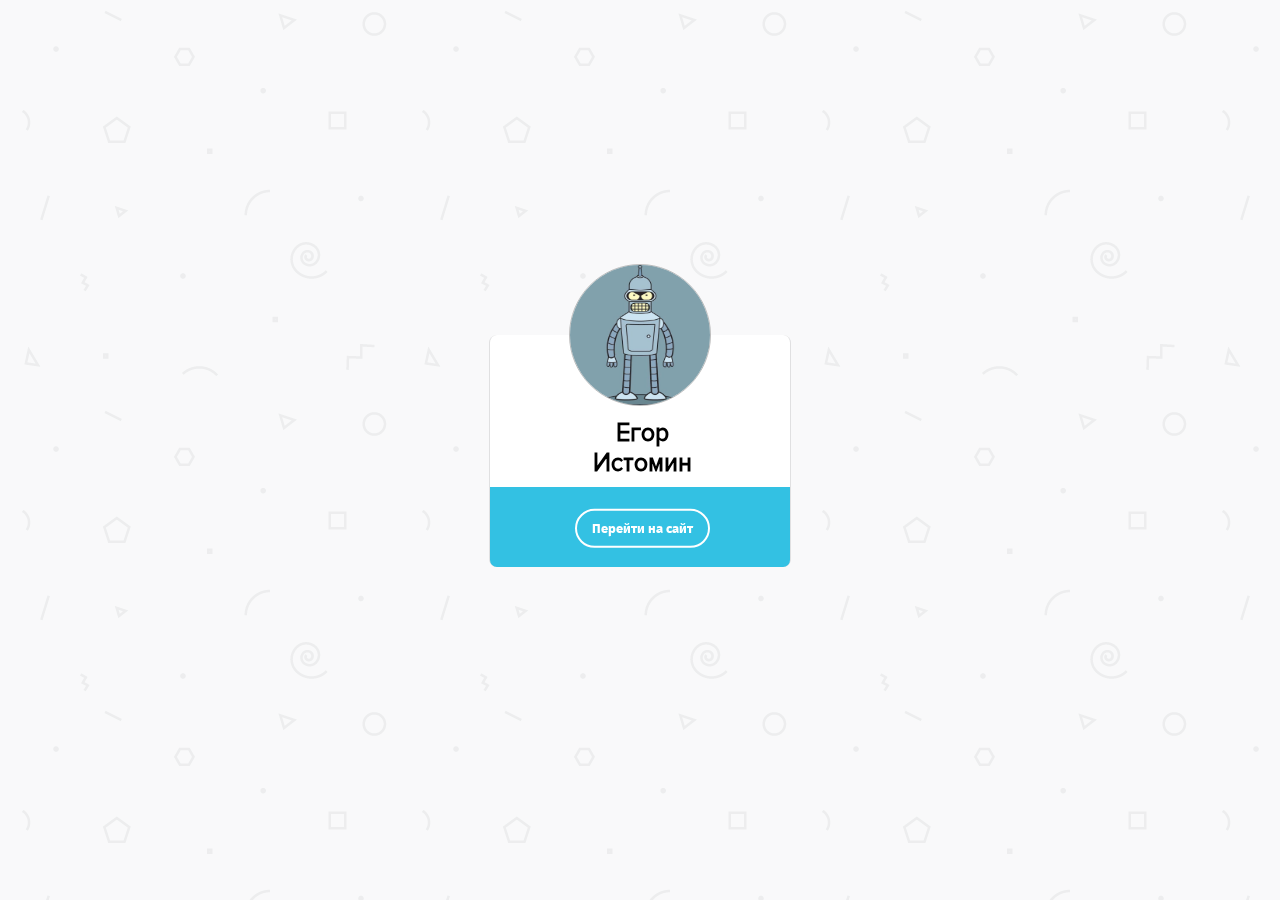
<file: index.html>
<!DOCTYPE html>
<html lang="en">
<head>
	<meta charset="UTF-8">
	<title>Desi</title>
	<link rel="stylesheet" href="project/design.CSS">
</head>
<body> 
<section> 	
	<div class="parent_block"> 
		<div class="block">
			<div class="block_photo">
				<img src="project/bender.jpg"> 
				</div>
				<div class="block_text"> 
					<a href="project/index.html"><p class="head_title">Егор<br>Истомин</p></a>
				</div> 
				<div class="block_blue">
					<div class="block_button">
						<a href="project/index.html"><p class="text">Перейти на сайт</p></a>
					</div> 
				</div>
				</div>
	</div>
</sectionr> 
</body>
</html>
</file>
<file: project/design.CSS>
@font-face { 
    font-family: "ProximaNova-Regular";
    src: url(ProximaNova-Regular.ttf)
}
@font-face { 
    font-family: "firesans2";
    src: url(firesans2.ttf)
}
@font-face { 
    font-family: "firesans3";
    src: url(firesans3.ttf);
}

@font-face { 
    font-family: "firesans";
    src: url(firesans.ttf);
}
body { 
    background-image: url(mainbg.png);  
}
.parent_block { 
    width: 100%;
    height: 100%;
    position: fixed;
    top: 0;
    left: 0;
    display: flex;
    align-items: center;
    align-content: center; 
    justify-content: center; 
    overflow: auto;
  
} 
.block { 
    width: 300px;
    height: 230px;
    background-color: white;
    border-radius: 8px;
    box-shadow: 0 1px 0 0px #e0e0e1;
    border-left: 1px solid #e0e0e1;
    border-bottom: 1px solid #c7c7c8;
    border-right: 1px solid #e0e0e1;
}
.block_photo img { 
    width: 140px;
    height: 140px;
    border-radius: 50%;
    border: 1px solid #bdbdbd; 
    transform: translateY(-50%);
    margin-left: 79px;
   
}
.block_text { 
    margin-left: 5px;
    transform: translateY(-140%);
    text-align: center;
}
.block_text p { 
    font-weight: bold;
    font-family: "firesans2";
    font-size: 25px;
    color: black;
    font-family: "ProximaNova-Regular";
    padding: 2px;
}
.block_blue { 
    height: 80px;
    width: 300px;
    background-color: #33c1e3;
    border-radius: 0 0 7px 7px;
    transform: translateY(-135%);
}
.block_button { 
    height: 15px;
    width: 105px;
    color: white;
    padding: 10px 13px;
    text-decoration: none;
    font-size: 14px;
    border: 2px solid white;
    border-radius: 20px;
    transform: translateY(56%);
    margin-left: 85px;
}
.block_button p { 
    transform: translateY(-73%);
    margin-left: 2px;
    font-family: "firesans3";
    font-size: 13px;
}
.block_button:hover { 
    background-color: white;
    cursor: pointer;
}
.block_button:hover .text { 
    color: #33c1e3;
    cursor: pointer;
}
.block_text a { 
    text-decoration: none;
}
.block_button a { 
    text-decoration: none;
}
.block_button a { 
    color: white;
}
</file>
